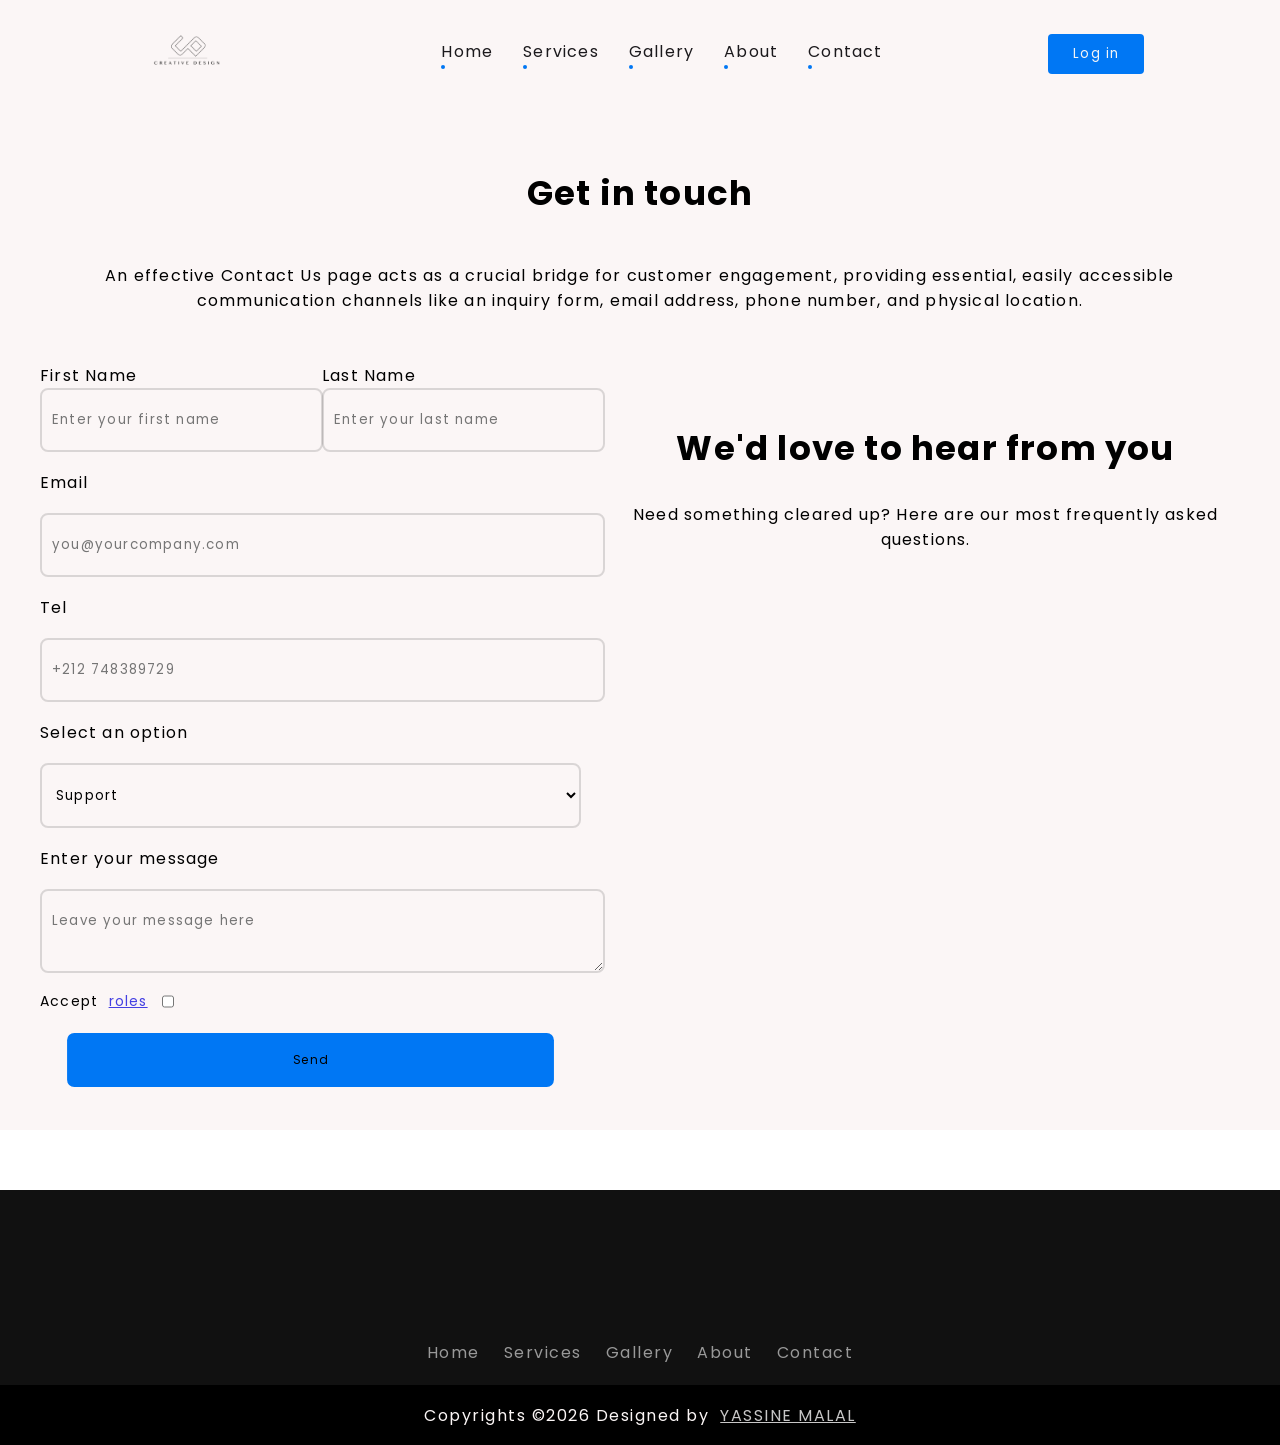
<file: contact.html>
<!DOCTYPE html>
<html lang="en">

<head>
    <meta charset="UTF-8">
    <meta name="viewport" content="width=device-width, initial-scale=1.0">
    <title>Contact Us</title>
    <link rel="stylesheet" href="css/style.css">
    <link rel="stylesheet" href="css/contact-us.css">
        <link href="https://unpkg.com/aos@next/dist/aos.css" rel="stylesheet">

</head>

<body>
    <div class="container">

        <!-- ------------Navbar Section---- -->
        <header>
            <button class="menu-toggle" onclick="toggleMenu()">☰</button>
            <a data-aos="flip-up" data-aos-duration="2000" href="index.html"><img src="./images/logo.png" alt=""></a>

            <nav>
                <ul>
                    <li data-aos="fade-down" data-aos-duration="1500"><a href="index.html">Home</a></li>
                    <li data-aos="fade-down" data-aos-duration="2000"><a href="services.html">Services</a></li>
                    <li data-aos="fade-down" data-aos-duration="2500"><a href="gallery.html">Gallery</a></li>
                    <li data-aos="fade-down" data-aos-duration="2800"><a href="about.html">About</a></li>
                    <li data-aos="fade-down" data-aos-duration="3000"><a href="contact.html">Contact</a></li>
                </ul>
            </nav>
            <button data-aos="fade-left" data-aos-duration="1500" class="login">Log in</button>
        </header>

        <!-- ------------Asidebar Section------------  -->
        <aside id="asideBar">
            <nav>
                <a data-aos="fade-down" data-aos-duration="1500" href="index.html">Home</a>
                <a data-aos="fade-down" data-aos-duration="2000" href="services.html">Services</a>
                <a data-aos="fade-down" data-aos-duration="2500" href="gallery.html">Gallery</a>
                <a data-aos="fade-down" data-aos-duration="2800" href="about.html">About</a>
                <a data-aos="fade-down" data-aos-duration="3000" href="contact.html">Contact</a>
            </nav>
        </aside>
        <!-- ------------Gallery Section------------  -->



        <section class="contact-us">
            <div class="introduction">
                <h2 data-aos="fade-right" data-aos-duration="2000">Get in touch</h2>
                <p data-aos="fade-left" data-aos-duration="3000">An effective Contact Us page acts as a crucial bridge for customer engagement, providing essential,
                    easily accessible communication channels like an inquiry form, email address, phone number, and
                    physical location.
                </p>
                <div class="infos">
                    <form action="" data-aos="zoom-in" data-aos-duration="3000">

                        <div class="name">
                            <div class="last">
                                <label for="first-name">First Name</label>
                                <input required placeholder="Enter your first name" type="text" id="first-name"
                                    name="first-name">
                            </div>

                            <div class="last">
                                <label for="last">Last Name</label>
                                <input required placeholder="Enter your last name" type="text" id="last-name" name="last-name">
                            </div>
                        </div>


                        <label for="email">Email</label>
                        <input required placeholder="you@yourcompany.com" type="email" id="email" name="email">
                        <label for="email">Tel</label>
                        <input required placeholder="+212 748389729" type="tel" id="email" name="email">

                        <label for="select">Select an option</label>
                        <select name="select" id="select">
                            <option value="support">Support</option>
                            <option value="sales">Sales</option>
                        </select>

                        <label for="message">Enter your message</label>
                        <textarea placeholder="Leave your message here" name="message" id="message"></textarea>
                        <div class="roles">
                            <label for="accept">Accept &nbsp; <u>roles</u> &nbsp;&nbsp;</label>
                            <input required type="checkbox" name="" id="accept">
                        </div>
                        <button class="submit">Send</button>
                    </form>
                    <div class="content" data-aos="flip-up" data-aos-duration="3000">
                        <h2>We'd love to hear from you</h2>
                        <p>Need something cleared up? Here are our most frequently asked questions.</p>
                        <iframe
                            src="https://www.google.com/maps/embed?pb=!1m18!1m12!1m3!1d3319.1649227314692!2d-7.363028224718287!3d33.704681136003416!2m3!1f0!2f0!3f0!3m2!1i1024!2i768!4f13.1!3m3!1m2!1s0xda7b6d0db170185%3A0x79759da1a916fc50!2sENSET%20Mohammedia!5e0!3m2!1sen!2sma!4v1773574557822!5m2!1sen!2sma"
                            height="450" style="border:0;" allowfullscreen="" loading="lazy"
                            referrerpolicy="no-referrer-when-downgrade"></iframe>
                    </div>
                </div>
            </div>

        </section>




        <!-- -------------Footer Section----------- -->
        <footer>
            <div class="images" data-aos="flip-up" data-aos-duration="1000">
                <img src="./images/footer/facebook.png" alt="facebook">
                <img src="./images/footer/linkedin.png" alt="linkedin">
                <img src="./images/footer/whatsapp.png" alt="whatsapp">
                <img src="./images/footer/github.png" alt="github">
                <img src="./images/footer/youtube.png" alt="youtube">
            </div>
            <div class="links">
                <a href="index.html">Home</a>
                <a href="services.html">Services</a>
                <a href="gallery.html">Gallery</a>
                <a href="about.html">About</a>
                <a href="contact.html">Contact</a>
            </div>
            <div class="copyrights">
                Copyrights &copy;2026 Designed by &nbsp; <span> Yassine MALAL </span>
            </div>
        </footer>
    </div>

    <script src="js/app.js" defer></script>
    <script src="https://unpkg.com/aos@next/dist/aos.js"></script>
    <script>
        AOS.init();
    </script>
</body>

</html>
</file>
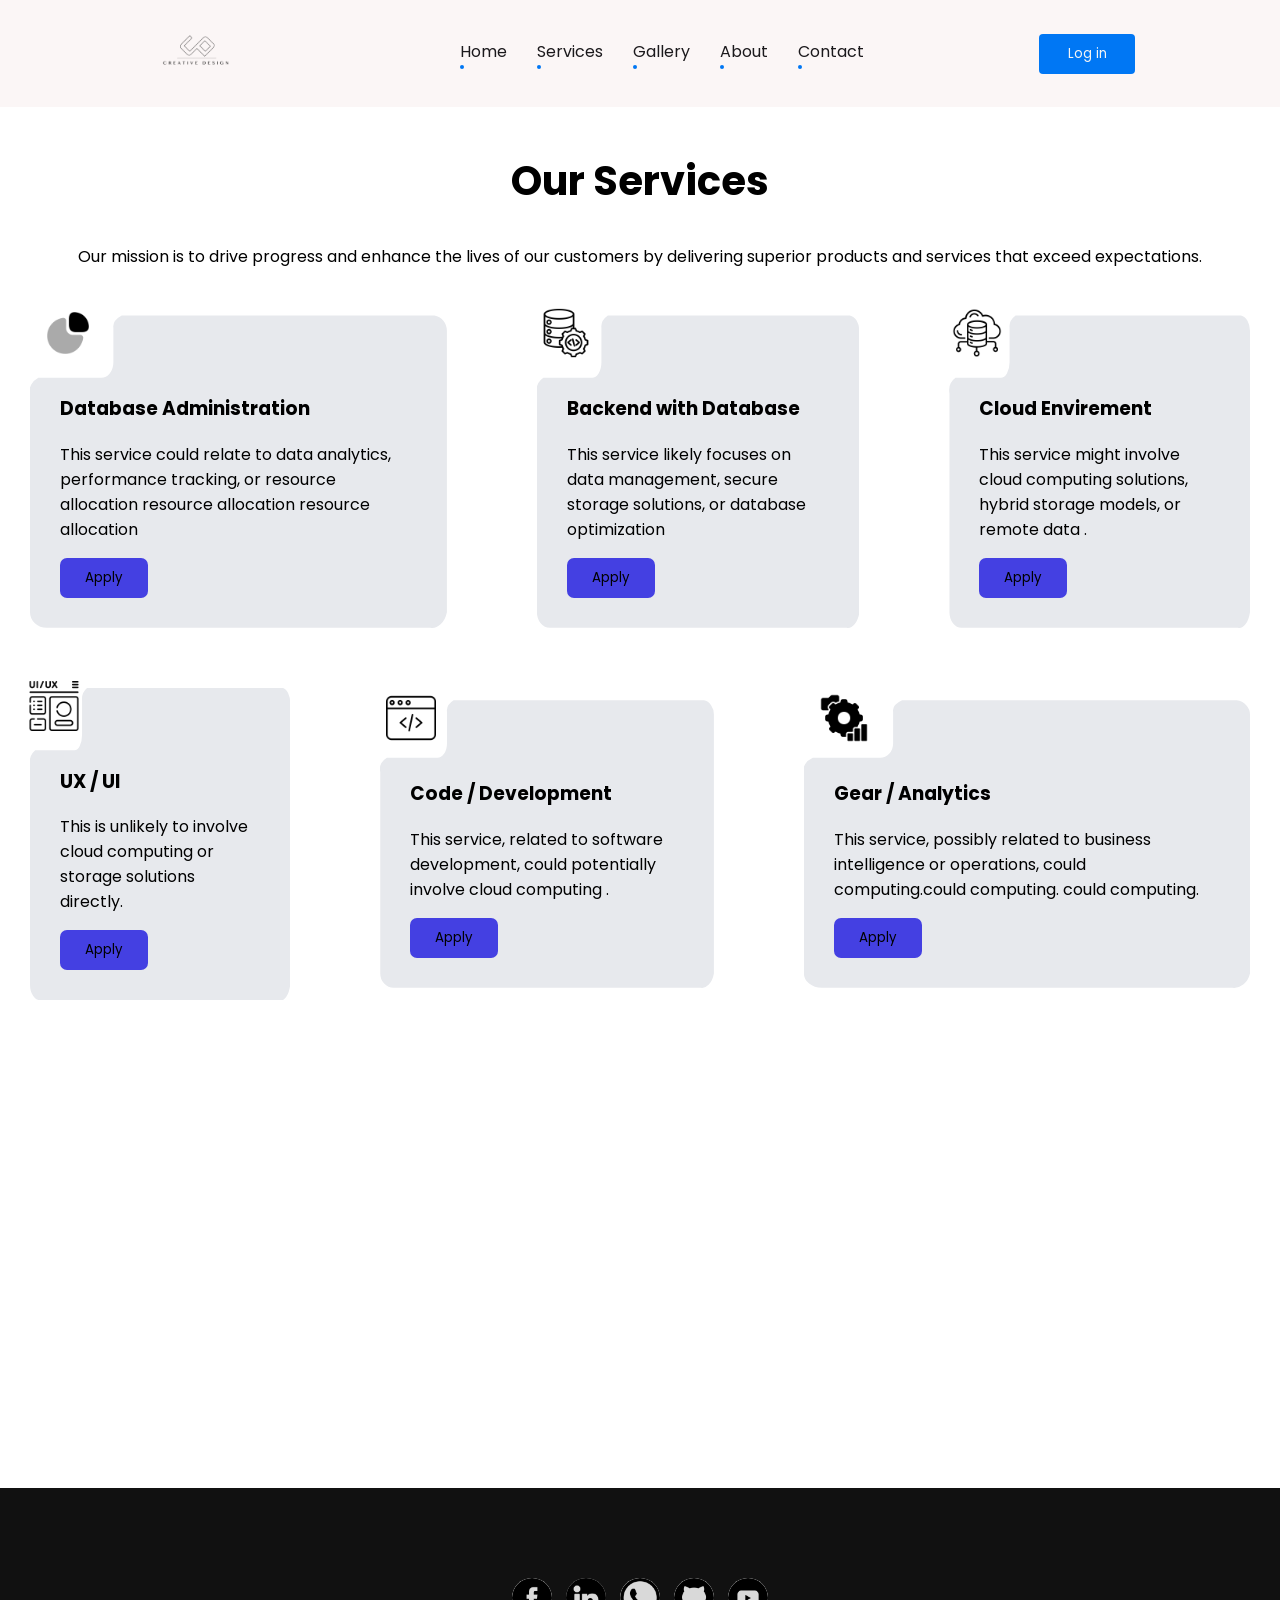
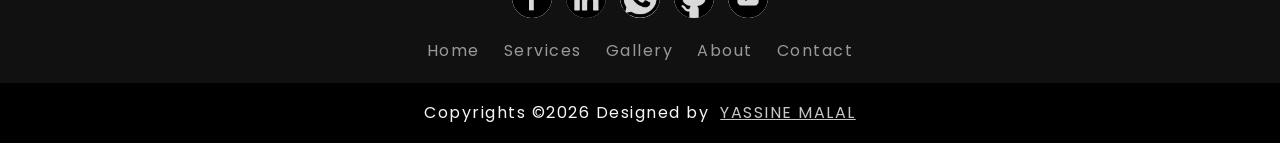
<file: services.html>
<!DOCTYPE html>
<html lang="en">

<head>
    <link rel="stylesheet" href="css/style.css">
    <meta charset="UTF-8">
    <meta name="viewport" content="width=device-width, initial-scale=1.0">
    <title>Services</title>
    <link rel="stylesheet" href="./css/service.css">
    <link href="https://unpkg.com/aos@next/dist/aos.css" rel="stylesheet">

</head>

<body>
    <div class="container">
        <!-- ------------Navbar Section---- -->
        <header>
            <button class="menu-toggle" onclick="toggleMenu()">☰</button>
            <a data-aos="flip-up" data-aos-duration="2000" href="index.html"><img src="./images/logo.png" alt=""></a>

            <nav>
                <ul>
                    <li data-aos="fade-down" data-aos-duration="1500"><a href="index.html">Home</a></li>
                    <li data-aos="fade-down" data-aos-duration="2000"><a href="services.html">Services</a></li>
                    <li data-aos="fade-down" data-aos-duration="2500"><a href="gallery.html">Gallery</a></li>
                    <li data-aos="fade-down" data-aos-duration="2800"><a href="about.html">About</a></li>
                    <li data-aos="fade-down" data-aos-duration="3000"><a href="contact.html">Contact</a></li>
                </ul>
            </nav>
            <button data-aos="fade-left" data-aos-duration="1500" class="login">Log in</button>
        </header>

        <!-- ------------Asidebar Section------------  -->
        <aside id="asideBar">
            <nav>
                <a data-aos="fade-down" data-aos-duration="1500" href="index.html">Home</a>
                <a data-aos="fade-down" data-aos-duration="2000" href="services.html">Services</a>
                <a data-aos="fade-down" data-aos-duration="2500" href="gallery.html">Gallery</a>
                <a data-aos="fade-down" data-aos-duration="2800" href="about.html">About</a>
                <a data-aos="fade-down" data-aos-duration="3000" href="contact.html">Contact</a>
            </nav>
        </aside>

        <!-- ---------------Services Section ---------->
        <main>
            <h2 data-aos="fade-right" data-aos-duration="2000">Our Services</h2>
            <p data-aos="fade-left" data-aos-duration="2000">Our mission is to drive progress and enhance the lives of our customers by delivering superior
                products and services that exceed expectations.
            </p>
            <svg width="0" height="0" style="position: absolute;">
                <defs>
                    <clipPath id="myResponsivePath" clipPathUnits="objectBoundingBox">
                        <path
                            d="M 0.02,0.2 L 0.17,0.2 A 0.029,0.05 0,0,0 0.2,0.15 L 0.2,0.04 A 0.068,0.05 0,0,1 0.22,0 L 0.97,0 A 0.035,0.05 0,0,1 1,0.05 L 1,0.95 A 0.037,0.07 0,0,1 0.96,1 L 0.04,1 A 0.04,0.05 0,0,1 0,0.95 L 0,0.25 A 0.05,0.05 0,0,1 0.02,0.2 Z" />
                    </clipPath>
                </defs>
            </svg>
            <div class="cards" >
                <div class="card" data-aos="fade-up" data-aos-duration="1000">
                    <img src="./images/services/analytics.png" alt="">
                    <div class="text">
                        <h3>Database Administration</h3>
                        <p>This service could relate to data analytics, performance tracking, or resource allocation
                            resource allocation resource allocation</p>
                        <button>Apply</button>
                    </div>
                </div>
                <div class="card" data-aos="fade-up" data-aos-duration="2500">
                    <img src="./images/services/backend.png" alt="">
                    <div class="text">
                        <h3>Backend with Database</h3>
                        <p>This service likely focuses on data management, secure storage solutions, or database
                            optimization</p>
                        <button>Apply</button>
                    </div>
                </div>
                <div class="card" data-aos="fade-up" data-aos-duration="2800">
                    <img src="./images/services/cloud.png" alt="">
                    <div class="text">
                        <h3>Cloud Envirement</h3>
                        <p>This service might involve cloud computing solutions, hybrid storage models, or remote data .
                        </p>
                        <button>Apply</button>
                    </div>
                </div>
            </div>
            <div class="cards" data-aos="fade-up" data-aos-duration="2850">
                <div class="card">
                    <img src="./images/services/design.png" alt="">
                    <div class="text">
                        <h3>UX / UI</h3>
                        <p>This is unlikely to involve cloud computing or storage solutions directly.</p>
                        <button>Apply</button>
                    </div>
                </div>
                <div class="card" data-aos="fade-up" data-aos-duration="2900">
                    <img src="./images/services/dev.png" alt="">
                    <div class="text">
                        <h3>Code / Development</h3>
                        <p> This service, related to software development, could potentially involve cloud computing .
                        </p>
                        <button>Apply</button>
                    </div>
                </div>
                <div class="card" data-aos="fade-up" data-aos-duration="3000">
                    <img src="./images/services/management.png" alt="">
                    <div class="text">
                        <h3>Gear / Analytics</h3>
                        <p>This service, possibly related to business intelligence or operations, could computing.could
                            computing. could computing. </p>
                        <button>Apply</button>
                    </div>
                </div>
            </div>
            <div class="cards" data-aos="fade-up" data-aos-duration="2800">
                <div class="card">
                    <img src="./images/services/sec.png" alt="">
                    <div class="text">
                        <h3>Security / Smart Home</h3>
                        <p>ata protection, or perhaps smart home integration. An alternative description could be a
                            decentralized security solution</p>
                        <button>Apply</button>
                    </div>
                </div>
                <div class="card" data-aos="fade-up" data-aos-duration="2900">
                    <img src="./images/services/micro.png" alt="">
                    <div class="text">
                        <h3>Network / Blockchain</h3>
                        <p> networking, data management, or blockchain technology. An alternative description might be a
                            platform for secure, interconnected data sharing.</p>
                        <button>Apply</button>
                    </div>
                </div>
                <div class="card">
                    <img src="./images/services/company.png" alt="">
                    <div class="text">
                        <h3>Community / Group</h3>
                        <p>community services, team collaboration tools, or potentially real estate offerings. An
                            alternative solution</p>
                        <button>Apply</button>
                    </div>
                </div>
            </div>

        </main>
        <!-- -------------Footer Section----------- -->
        <footer>
            <div class="images">
                <img src="./images/footer/facebook.png" alt="facebook">
                <img src="./images/footer/linkedin.png" alt="linkedin">
                <img src="./images/footer/whatsapp.png" alt="whatsapp">
                <img src="./images/footer/github.png" alt="github">
                <img src="./images/footer/youtube.png" alt="youtube">
            </div>
            <div class="links">
                <a href="index.html">Home</a>
                <a href="services.html">Services</a>
                <a href="gallery.html">Gallery</a>
                <a href="about.html">About</a>
                <a href="contact.html">Contact</a>
            </div>
            <div class="copyrights">
                Copyrights &copy;2026 Designed by &nbsp; <span> Yassine MALAL </span>
            </div>
        </footer>
    </div>
    <script src="js/app.js" defer></script>
    <script src="https://unpkg.com/aos@next/dist/aos.js"></script>
    <script>
        AOS.init();
    </script>
</body>

</html>
</file>
<file: css/style.css>
@import url('https://fonts.googleapis.com/css2?family=Inter:ital,opsz,wght@0,14..32,100..900;1,14..32,100..900&display=swap');
@import url('https://fonts.googleapis.com/css2?family=Inter:ital,opsz,wght@0,14..32,100..900;1,14..32,100..900&family=Playfair+Display:ital,wght@0,400..900;1,400..900&display=swap');
@import url('https://fonts.googleapis.com/css2?family=Inter:ital,opsz,wght@0,14..32,100..900;1,14..32,100..900&family=Playfair+Display:ital,wght@0,400..900;1,400..900&family=Poppins:ital,wght@0,100;0,200;0,300;0,400;0,500;0,600;0,700;0,800;0,900;1,100;1,200;1,300;1,400;1,500;1,600;1,700;1,800;1,900&display=swap');

:root {
    --main-color: #1B191C;
    --second-color: #0077F4;
    --title-color: #F0FE9A;
    --hover-color: #2f9ce0;
    --text-color: #fbf6f6;
    --continue-btn: #4440e2;
    --card-gradient: #F4F5FE;
}

body {
    /* height: 3000px; */
    margin: 0;
}

* {
    font-family: "Poppins";
}

.container {
    margin-left: auto;
    margin-right: auto;
    /* border: red 1px solid; */
    position: relative;
}



/* -------Aside bar Styling--------- */
aside nav a {
    text-decoration: none;
}

aside {
    display: none;
    width: 250px;
    min-height: calc(100vh - 60px);
    background-color: var(--text-color);
    transition: 0.3s all ease-in-out;
}

nav ul li a ,aside * {
    list-style: none;
    margin: 0;
    text-decoration: none;
    color: var(--main-color);
    
}

aside nav {
    gap: 23px;
    padding: 90px 40px;
    display: flex;
    flex-direction: column;
}

.active {
    margin-top: 96px;
    box-sizing: border-box;
    transition: 0.3s all ease-in-out;
    left: 0;
    position: fixed;
    display: block;
}













/* -------Header Styling--------- */
header {
    background-color: var(--text-color);
    width: 100%;
    gap: 30px;
    display: flex;
    justify-content: space-evenly;
    align-items: center;
    position: fixed;
    top: 0;
    box-sizing: border-box;
}

ul {

    display: flex;
    gap: 30px;
}

header nav li {
    transition: 0.3s ease-in-out;
    list-style: none;
    position: relative;
    padding-bottom: 5px;
    text-decoration: none;

}

header nav li::after {
    border-radius: 5px;
    content: "";
    left: 0;
    bottom: 0;
    position: absolute;
    width: 0;
    padding: 2px;
    height: 0px;
    background-color: var(--second-color);
    transition: width 0.3s ease-in-out;
}

header nav li:hover {
    scale: 1.1;
}

header nav li:hover::after {
    border-radius: 0%;
    width: 100%;
}

header nav li:active {
    scale: 2;
}

header .login {
    color: whitesmoke;
    padding: 10px;
    background: var(--second-color);
    border-radius: 4px;
    border: none;
    box-sizing: border-box;
    width: 6rem;
    transition: 0.3s all ease-in-out;
}

header .login:hover {
    scale: 1.1;
}

header .login:active {
    scale: 0.9;
}

.menu-toggle {
    display: none;
    padding-left: 40px;
    font-size: 40px;
    background: none;
    border: none;
    box-sizing: border-box;
    scale: 0.9;
    transition: 0.3s all ease-in-out;
}

.menu-toggle:active {
    scale: 1.1;
}


header img {
    width: 100px;
    /* height: 160px; */
}

nav {
    display: flex;
}




/* -------------Hero section -------- */

.hero-section .images img {
    width: 100px;
    height: auto;
    padding-left: 5px;
}

.hero-section .image img {
    background: url("../images/gradient.png");
    width: 100%;

}

.hero-section {
    margin-top: 13rem;
    display: flex;
    padding: 0 100px;
}

.hero-section .content .buttons button {
    padding: 8px 20px;
    background-color: var(--second-color);
    font-size: 15px;
    color: var(--text-color);
    font-weight: 500;
    border-radius: 5px;
    border: none;
    transition: 0.3s all ease-in-out;
}

.content h1 {
    font-size: 70px;
}

.content .des {
    font-size: 20px;
}

.hero-section .content .buttons button:last-child {
    margin-left: 7px;
    background-color: var(--text-color);
    color: var(--hover-color);
}

.content .buttons button:active {
    scale: 1.2;
}

.trusted {
    margin-top: 40px;
    color: #757474;
}

/* ------------ Main Section --------------  */
main h2,
main p {
    display: flex;
    align-items: center;
    justify-content: center;

}

main h2 {
    font-size: 40px;
}

main {
    margin-top: 150px;
}

.services-section {
    margin-top: 100px;
    padding: 0px 40px;
    box-sizing: border-box;
    display: flex;
    flex-direction: column;
    gap: 50px;
}

.service-card {
    padding: 208px;
}

.service-card .content-srv {
    display: flex;
    flex-direction: column;

}

.service-card .image-srv img {
    width: 260px;
    height: 260px;
    border-radius: 50%;

}

.services-section .service-card {
    display: flex;
    justify-content: space-evenly;
    align-items: center;
    gap: 13%;
    padding: 40px;
    border-radius: 200px 0 0 200px;
    background-image: linear-gradient(to right, var(--card-gradient), #fff);
}

.services-section .service-card .learn-more-btn {
    border: none;
    background: none;
    padding: 12px 20px;
    border-radius: 10px;
    width: 150px;
    color: var(--text-color);
    background-color: var(--continue-btn);
}

.service-card.reverse {
    border-radius: 0 200px 200px 0;
    background-image: linear-gradient(to left, var(--card-gradient), #fff);


}

.more-srv{
    margin-left:25% ;
    width: 50%;
    padding: 20px;border-radius: 8px;
    background: none;
    background-color: var(--text-color);
    border: none;
    color: var(--continue-btn);
    display: flex;
    justify-content: center;
    align-items: center;
    cursor: pointer;
    transition: 0.3s all ease-in-out;
}
.more-srv a{
    color: var(--continue-btn);
    text-decoration: none;
}

.more-srv a:visited{
    color: var(--continue-btn) ;
}
.more-srv:hover{
    scale: 1.1;
}
.more-srv:active{
    scale: 1.2;
}


/* -------------Testimonials Responsive -------- */

.testimonials {
    background-color: var(--text-color);
    margin-top: 180px;
}

.testimonials .tem-content {
    display: grid;
    gap: 20px;
    padding: 40px;
    grid-template-columns: repeat(auto-fit, minmax(300px, 1fr));
}

.small-card .image img {
    width: 55px;
    height: 55px;
    border-radius: 50%;
}

.description {
    display: flex;
    flex-direction: column;
    justify-content: center;
    align-items: center;
}

.description h4,
.description p {
    padding: 0;
    margin: 0;
    margin-block-start: 0;
    margin-block-end: 0;
}

.small-card .image {
    display: flex;
    align-items: center;
}

.small-card img {
    width: 30px;
    height: 30px;
    border-radius: 50%;
    padding: 10px;
    background-color: #ffffff;
}

.small-card>img {
    border: #c8c7c7 solid 1px;
    /* background-color: #c8c7c7; */
}

.small-card {
    letter-spacing: 1.2px;
    line-height: 33px;
    box-sizing: border-box;
    padding: 20px;
    background-color: #fff;
    /* border: 1px solid var(--main-color); */
    border-radius: 16px;
    box-shadow: 12px 10px 80px #0001;
}

.testimonials h2 {
    display: flex;
    justify-content: center;

    align-items: center;
    padding: 30px;
    font-size: 40px;
}

hr {
    border-color: #c9c9c95f;
}

b {
    color: #f5793b;
}

.description p {
    font-size: 10px;
    color: #969494;
}

/* -------------Footer Design -------- */
footer {
    padding: 90px 0 0 0;
    margin-top: 60px;
    display: flex;
    justify-content: center;
    flex-direction: column;
    gap: 20px;
    align-items: center;
    background-color: #111111;
    color: var(--text-color);

}

footer * {
    letter-spacing: 1.5px;
}

footer .links a {
    text-decoration: none;
    color: #999999;

}

footer .images img {

    width: 40px;
    background-color: #ffffffd6;
    border-radius: 50%;
}

footer .images {
    display: flex;
    gap: 14px;
}

footer .links {
    display: flex;
    gap: 24px;
}

footer .copyrights {
    /* border-color:; */
    width: 100%;
    display: flex;
    justify-content: center;
    align-items: center;
    background-color: #000000;
    height: 60px;
    word-break: break-all;
}

.copyrights span {
    color: #c8c7c7;
    text-transform: uppercase;
    text-decoration: underline;
}
header,aside{
    z-index: 999;
}

/* -------------Design Responsive -------- */
@media screen and (max-width: 800px) {
    header button {
        display: none;
    }

    nav {
        display: none;
    }

    header {
        justify-content: space-between;
    }

    .menu-toggle {
        display: block;
    }

    .hero-section {
        flex-direction: column;
        gap: 30px;
        padding: 30px 50px 30px 30px;
        margin-top: 80px;
    }

    .buttons button:last-child {
        margin-left: 0 !important;
        margin: 0;
        margin-top: 16px;
    }

    header img {
        width: 100px;
        height: 100px;
    }

    .active {
        margin-top: 0;
    }

    .services-section .service-card {
        flex-direction: column;
    }

    .services-section .service-card {
        display: flex;
        justify-content: space-evenly;
        align-items: center;
        gap: 13%;
        padding: 40px;
        border-radius: 13px;
        min-height: 100vh;
        background-image: linear-gradient(to right, var(--card-gradient), #fafafa);
    }

    .services-section .service-card.reverse {
        flex-direction: column-reverse;
    }

    .content h1 {
        font-size: 50px;
    }


    .service-card .content-srv {
        justify-content: center;
        align-items: center
    }

    footer .links {
        flex-direction: column;
    }

    .testimonials .tem-content {
        grid-template-columns: repeat(auto-fit, minmax(200px, 1fr));
    }
    .small-card {
        border-radius: 10px;
    }
}
</file>
<file: css/contact-us.css>
.contact-us {

    margin-top: 100px;
}

* {
    letter-spacing: 1.2px;
}

.introduction {
    display: flex;
    padding: 40px;
    justify-content: center;
    align-items: center;
    flex-direction: column;
    text-align: center;
}

.introduction h2 {
    font-size: 34px;
}

.introduction p {
    margin-bottom: 50px;
}

form {
    display: flex;
    flex-direction: column;
    gap: 18px;
    justify-content: center;
    /* align-items: center; */

}

form input,
form select,
form textarea,
form select option {
    border: 2px #0002 solid;
    padding: 20px 10px;
    border-radius: 8px;
    background: none;
    width: 100%;
}

.roles input {
    /* padding: ; */
    width: 12px;
    /* padding: 0; */
}
.roles{
    font-size: 14px;

}

.infos {
    display: flex;
    gap: 30px;
    justify-content: center;
    align-items: center;
}

form .name .last {
    display: flex;
    flex-direction: column;
    justify-content: start;
    align-items: start;
}

form .name {
    gap: 23px;
    display: flex;

}

label {
    display: flex;
    justify-content: start;
    align-items: start;
}

.roles {
    /* gap: 3%; */
    display: flex;
    /* justify-content: center; */
    /* align-items: center; */
}

u {
    color: var(--continue-btn);
}

iframe {
    width: 100%;
    border-radius: 8px;
}
.introduction{
    background-color: var(--text-color);
}
textarea{
    text-align: start;
}
.submit{
    border-radius: 8px;
    padding: 20px;
    border: none;
    background-color: var(--second-color);
    scale: 0.9;
    transition: 0.3s all ease-in-out;
}
.submit:hover{
    scale: 1;
}
.submit:active{
    scale: 1.1;
}

@media screen and (max-width: 800px) {
    .infos {
        flex-direction: column;
    }

    iframe {
        width: 100%;
    }
}
</file>
<file: css/service.css>
@import url('https://fonts.googleapis.com/css2?family=Inter:ital,opsz,wght@0,14..32,100..900;1,14..32,100..900&display=swap');
@import url('https://fonts.googleapis.com/css2?family=Inter:ital,opsz,wght@0,14..32,100..900;1,14..32,100..900&family=Playfair+Display:ital,wght@0,400..900;1,400..900&display=swap');
@import url('https://fonts.googleapis.com/css2?family=Inter:ital,opsz,wght@0,14..32,100..900;1,14..32,100..900&family=Playfair+Display:ital,wght@0,400..900;1,400..900&family=Poppins:ital,wght@0,100;0,200;0,300;0,400;0,500;0,600;0,700;0,800;0,900;1,100;1,200;1,300;1,400;1,500;1,600;1,700;1,800;1,900&display=swap');


* {
    font-family: "Poppins";
}

.container {
    margin-left: auto;
    margin-right: auto;
    /* padding: 12px; */
    position: relative;
}

.cards {
    background-color: #fff;
    display: flex;
    gap: 30px;
    justify-content: center;
    align-items: center;
}

.cards .card img {
    width: 50px;
    position: absolute;
    top: 23px;
    left: 9%;
}

.cards .card {
    position: relative;
    /* border: 1px solid #0004; */
    /* padding: 30px; */
}

/* bad practice because it will crach on responsive */
/* .text{

    margin: 30px;
    padding: 40px 20px;
    background-color: red;
    clip-path: path("M 10,40 L 70,40 A 10,10 0,0,0 80,30 L 80,10 A 10,10 0,0,1 90,0 L 400,0 A 10,10 0,0,1 410,10 L 410,190 A 10,10 0,0,1 400,200 L 10,200 A 10,10 0,0,1 0,190 L 0,50 A 10,10 0,0,1 10,40 Z");
} */

.text {
    clip-path: url("#myResponsivePath");
    background-color: #E7E9ED;
    margin: 30px;
    padding: 60px 30px 30px 30px;
}

.text button {
    border: none;
    background-color: var(--continue-btn);
    border-radius: 7px;
    padding: 10px 25px;
    transition: 0.3s all ease-in-out;
}

.text button:hover {
    scale: 1.1;
}

.text button:active {
    scale: 1.2;
}

main {
  margin-top: 105px;
  padding-top: 13px;
}

@media screen and (max-width: 800px) {
    .cards {
        flex-direction: column;
    }

    .cards .card img {
        left: 10%px;
    }
}
</file>
